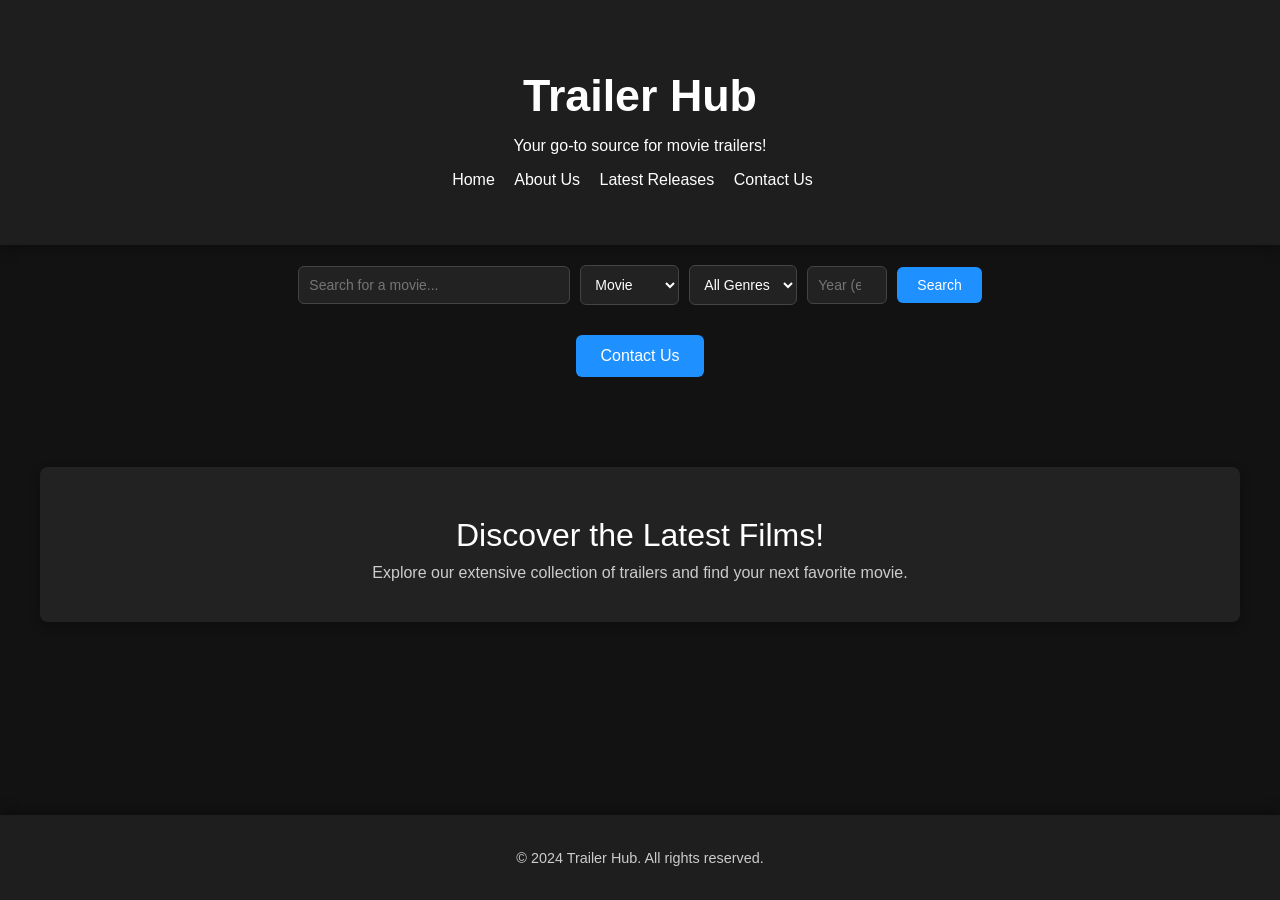
<file: .vscode/.vscode/index.html>
<!DOCTYPE html>
<html lang="en">
<head>
    <meta charset="UTF-8">
    <meta name="viewport" content="width=device-width, initial-scale=1.0">
    <title>Home - Trailer Hub</title>
    <link rel="stylesheet" href="style.css">
</head>
<body>
    <header>
        <div class="header-container">
            <h1>Trailer Hub</h1>
            <p>Your go-to source for movie trailers!</p>
            <!-- Navigation Links -->
            <nav>
                <ul>
                    <li><a href="index.html">Home</a></li>
                    <li><a href="aboutUs.html">About Us</a></li>
                    <li><a href="latesReleases.html">Latest Releases</a></li>
                    <li><a href="contactUs.html">Contact Us</a></li>
                </ul>
            </nav>
        </div>
    </header>

    <main>
        <!-- Search bar section -->
        <div id="search-container">
            <input type="text" id="movie-search" placeholder="Search for a movie...">
            <select id="search-type">
                <option value="movie">Movie</option>
                <option value="tv">TV Show</option>
            </select>
            <select id="genre">
                <option value="">All Genres</option>
                <!-- Genres will be populated dynamically -->
            </select>
            <input type="number" id="year" placeholder="Year (e.g., 2020)" min="1900" max="2024">
            <button id="search-btn">Search</button>
        </div>

        <!-- Button to link to Contact Us page -->
        <div class="contact-button-container">
            <a href="contactUs.html" class="contact-btn">Contact Us</a>
        </div>

        <!-- Results grid for search results -->
        <div id="results-grid"></div>
        
        <!-- Call to Action Section -->
        <div class="call-to-action">
            <h2>Discover the Latest Films!</h2>
            <p>Explore our extensive collection of trailers and find your next favorite movie.</p>
        </div>
    </main>

    <footer>
        <div class="footer-container">
            <p>&copy; 2024 Trailer Hub. All rights reserved.</p>
        </div>
    </footer>

    <script src="script.js"></script>
</body>
</html>
</file>
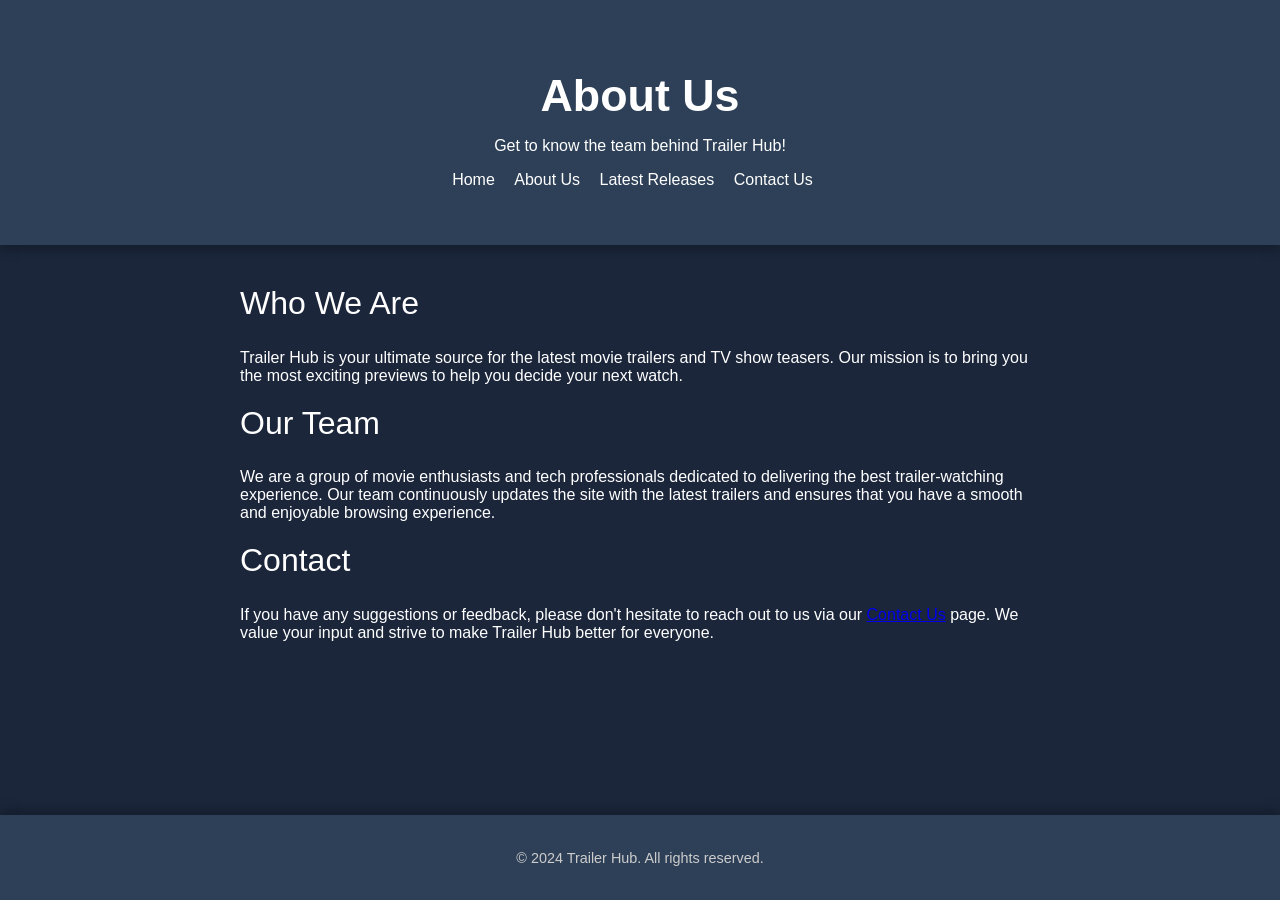
<file: .vscode/.vscode/aboutUs.html>
<!DOCTYPE html>
<html lang="en">
<head>
    <meta charset="UTF-8">
    <meta name="viewport" content="width=device-width, initial-scale=1.0">
    <title>About Us - Trailer Hub</title>
    <link rel="stylesheet" href="aboutUs.css">
</head>
<body>
    <header>
        <div class="header-container">
            <h1>About Us</h1>
            <p>Get to know the team behind Trailer Hub!</p>
            <!-- Navigation Links -->
            <nav>
                <ul>
                    <li><a href="index.html">Home</a></li>
                    <li><a href="aboutUs.html">About Us</a></li>
                    <li><a href="latesReleases.html">Latest Releases</a></li>
                    <li><a href="contactUs.html">Contact Us</a></li>
                </ul>
            </nav>
        </div>
    </header>

    <main>
        <section class="about-info">
            <h2>Who We Are</h2>
            <p>Trailer Hub is your ultimate source for the latest movie trailers and TV show teasers. Our mission is to bring you the most exciting previews to help you decide your next watch.</p>

            <h2>Our Team</h2>
            <p>We are a group of movie enthusiasts and tech professionals dedicated to delivering the best trailer-watching experience. Our team continuously updates the site with the latest trailers and ensures that you have a smooth and enjoyable browsing experience.</p>

            <h2>Contact</h2>
            <p>If you have any suggestions or feedback, please don't hesitate to reach out to us via our <a href="contactUs.html">Contact Us</a> page. We value your input and strive to make Trailer Hub better for everyone.</p>
        </section>
    </main>

    <footer>
        <div class="footer-container">
            <p>&copy; 2024 Trailer Hub. All rights reserved.</p>
        </div>
    </footer>
</body>
</html>
</file>
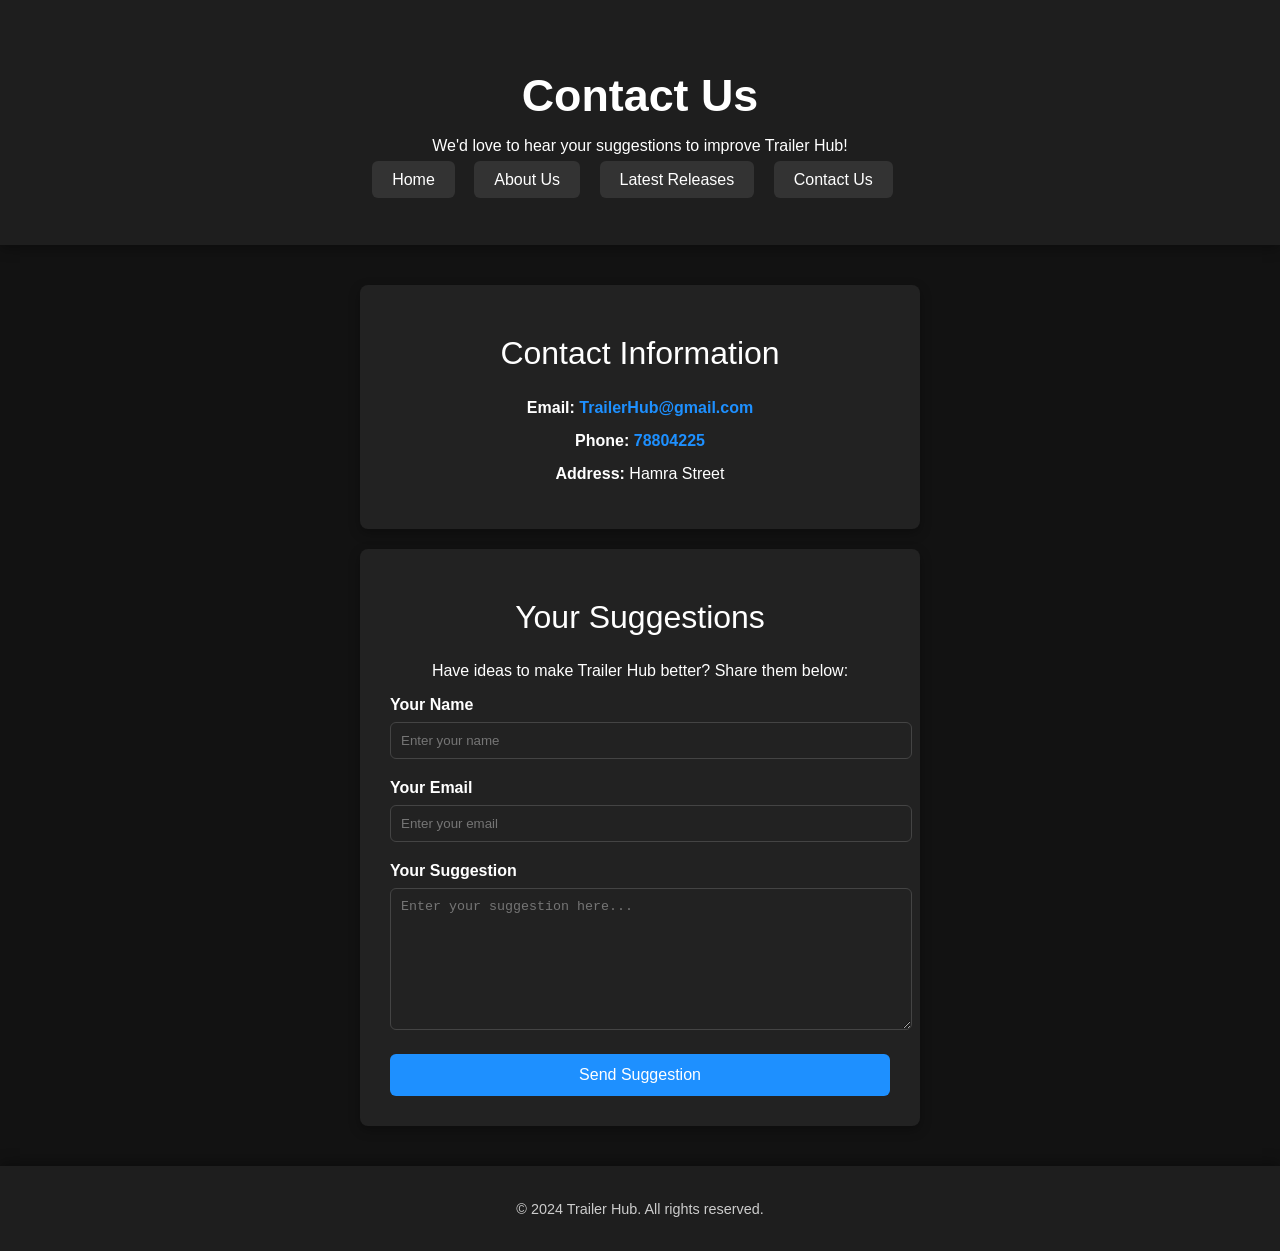
<file: .vscode/.vscode/contactUs.html>
<!DOCTYPE html>
<html lang="en">
<head>
    <meta charset="UTF-8">
    <meta name="viewport" content="width=device-width, initial-scale=1.0">
    <title>Contact Us - Trailer Hub</title>
    <link rel="stylesheet" href="style.css">
</head>
<body>

    <header>
        <div class="header-container">
            <h1>Contact Us</h1>
            <p>We'd love to hear your suggestions to improve Trailer Hub!</p>
            <!-- Navigation Links -->
            <nav>
                <ul class="navbar">
                    <li><a href="index.html">Home</a></li>
                    <li><a href="aboutUs.html">About Us</a></li>
                    <li><a href="latesReleases.html">Latest Releases</a></li>
                    <li><a href="contactUs.html">Contact Us</a></li>
                </ul>
            </nav>
        </div>
    </header>

    <main>
        <section class="contact-info-section">
            <h2>Contact Information</h2>
            <ul class="contact-info">
                <li><strong>Email:</strong> <a href="mailto:TrailerHub@gmail.com">TrailerHub@gmail.com</a></li>
                <li><strong>Phone:</strong> <a href="tel:+78804225">78804225</a></li>
                <li><strong>Address:</strong> Hamra Street</li>
            </ul>
        </section>

        <section class="suggestions-form-section">
            <h2>Your Suggestions</h2>
            <p>Have ideas to make Trailer Hub better? Share them below:</p>
            <form id="suggestions-form">
                <div class="form-group">
                    <label for="name">Your Name</label>
                    <input type="text" id="name" name="name" placeholder="Enter your name" required>
                </div>
                <div class="form-group">
                    <label for="email">Your Email</label>
                    <input type="email" id="email" name="email" placeholder="Enter your email" required>
                </div>
                <div class="form-group">
                    <label for="suggestion">Your Suggestion</label>
                    <textarea id="suggestion" name="suggestion" placeholder="Enter your suggestion here..." required></textarea>
                </div>
                <button type="submit" class="submit-btn">Send Suggestion</button>
            </form>
        </section>
    </main>

    <footer>
        <div class="footer-container">
            <p>&copy; 2024 Trailer Hub. All rights reserved.</p>
        </div>
    </footer>

</body>
</html>
</file>
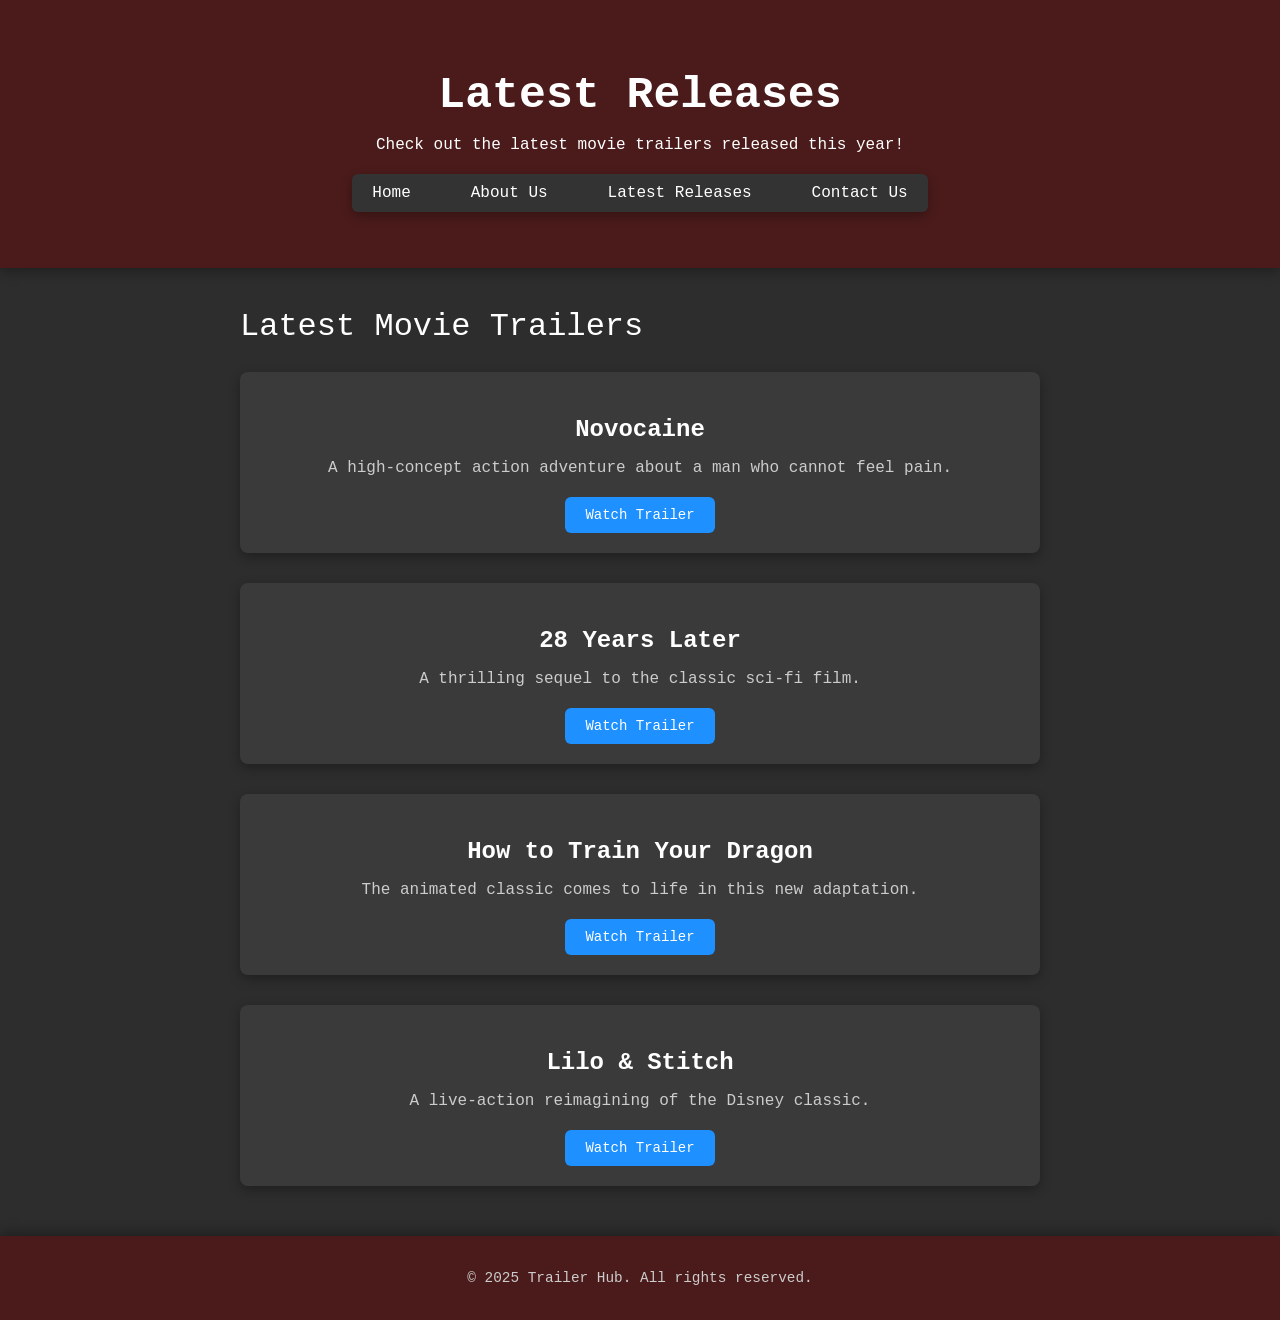
<file: .vscode/.vscode/latesReleases.html>
<!DOCTYPE html>
<html lang="en">
<head>
    <meta charset="UTF-8">
    <meta name="viewport" content="width=device-width, initial-scale=1.0">
    <title>Latest Releases - Trailer Hub</title>
    <link rel="stylesheet" href="latesReleases.css">
</head>
<body>
<header>
    <div class="header-container">
        <h1>Latest Releases</h1>
        <p>Check out the latest movie trailers released this year!</p>
        <!-- Navigation Links -->
        <nav>
            <ul class="navbar">
                <li><a href="index.html">Home</a></li>
                <li><a href="aboutUs.html">About Us</a></li>
                <li><a href="latesReleases.html">Latest Releases</a></li>
                <li><a href="contactUs.html">Contact Us</a></li>
            </ul>
        </nav>
    </div>
</header>
<main>
    <section class="latest-trailers">
        <h2>Latest Movie Trailers</h2>
        <div class="trailer">
            <h3>Novocaine</h3>
            <p>A high-concept action adventure about a man who cannot feel pain.</p>
            <a href="https://www.youtube.com/results?search_query=Novocaine+trailer" class="watch-trailer-btn" target="_blank">Watch Trailer</a>
        </div>
        <div class="trailer">
            <h3>28 Years Later</h3>
            <p>A thrilling sequel to the classic sci-fi film.</p>
            <a href="https://www.youtube.com/results?search_query=28+Years+Later+trailer" class="watch-trailer-btn" target="_blank">Watch Trailer</a>
        </div>
        <div class="trailer">
            <h3>How to Train Your Dragon</h3>
            <p>The animated classic comes to life in this new adaptation.</p>
            <a href="https://www.youtube.com/results?search_query=How+to+Train+Your+Dragon+trailer" class="watch-trailer-btn" target="_blank">Watch Trailer</a>
        </div>
        <div class="trailer">
            <h3>Lilo & Stitch</h3>
            <p>A live-action reimagining of the Disney classic.</p>
            <a href="https://www.youtube.com/results?search_query=Lilo+%26+Stitch+trailer" class="watch-trailer-btn" target="_blank">Watch Trailer</a>
        </div>
    </section>
</main>
<footer>
    <div class="footer-container">
        <p>&copy; 2025 Trailer Hub. All rights reserved.</p>
    </div>
</footer>
</body>
</html>
</file>
<file: .vscode/.vscode/style.css>
body {
    font-family: 'Segoe UI', Tahoma, Geneva, Verdana, sans-serif; /* Modern font */
    background-color: #121212; /* Dark background */
    color: #ffffff; /* Light text color */
    margin: 0;
    padding: 0;
    min-height: 100vh; /* Ensure the body takes up the full viewport height */
    display: flex;
    flex-direction: column;
}

main {
    flex: 1; /* Allow the main content to grow and fill the available space */
    padding: 20px;
    max-width: 1200px; /* Limit the maximum width for larger screens */
    margin: 0 auto; /* Center the content horizontally */
    width: 100%; /* Ensure it takes up the full width */
}

header {
    background-color: #1e1e1e; /* Darker background for the header */
    padding: 40px 0; /* Increased padding for a professional look */
    width: 100%; /* Ensure it takes up the full width */
    box-shadow: 0 4px 12px rgba(0, 0, 0, 0.3); /* Subtle shadow for depth */
}

.header-container {
    text-align: center;
    margin: 0 auto; /* Center the header content */
    max-width: 1200px; /* Limit the maximum width */
    padding: 0 20px; /* Add padding to the sides */
}

h1 {
    font-size: 2.8rem; /* Slightly larger for emphasis */
    color: #ffffff; /* White for main heading */
    margin-bottom: 10px; /* Better spacing */
    font-weight: 600; /* Semi-bold for a professional look */
}

h2 {
    font-size: 2rem; /* Larger for subheadings */
    margin-top: 20px;
    color: #ffffff; /* White for subheadings */
    font-weight: 500; /* Medium weight */
}

/* 📌 Navigation Styles */
nav ul {
    list-style-type: none;
    padding: 0;
}

nav ul li {
    display: inline;
    margin-right: 15px;
}

nav ul li a {
    color: #ffffff; /* White text */
    text-decoration: none; /* Remove underline */
    font-weight: 500; /* Medium weight */
    transition: color 0.3s ease; /* Smooth hover effect */
}

nav ul li a:hover {
    color: #1e90ff; /* Bright blue on hover */
}

/* 📌 Search Bar */
#search-container {
    display: flex;
    justify-content: center;
    align-items: center;
    gap: 10px;
    margin-bottom: 30px; /* Increased margin for better spacing */
    flex-wrap: wrap; /* Allow wrapping on smaller screens */
}

#movie-search {
    padding: 10px;
    width: 250px; /* Wider search box */
    font-size: 14px;
    border: 1px solid #444; /* Darker border */
    border-radius: 6px; /* Slightly rounded corners */
    background-color: #222; /* Dark input background */
    color: #ffffff; /* White text in input */
    transition: border-color 0.3s ease; /* Smooth transition for focus */
}

#movie-search:focus {
    border-color: #1e90ff; /* Highlight when focused */
    outline: none; /* Remove default outline */
}

#search-type, #genre {
    padding: 10px;
    font-size: 14px;
    border: 1px solid #444; /* Darker border */
    border-radius: 6px; /* Slightly rounded corners */
    background-color: #222; /* Dark input background */
    color: #ffffff; /* White text in input */
    transition: border-color 0.3s ease; /* Smooth transition for focus */
}

#search-type:focus, #genre:focus {
    border-color: #1e90ff; /* Highlight when focused */
    outline: none; /* Remove default outline */
}

#year {
    padding: 10px;
    font-size: 14px;
    border: 1px solid #444; /* Darker border */
    border-radius: 6px; /* Slightly rounded corners */
    background-color: #222; /* Dark input background */
    color: #ffffff; /* White text in input */
    transition: border-color 0.3s ease; /* Smooth transition for focus */
}

#year:focus {
    border-color: #1e90ff; /* Highlight when focused */
    outline: none; /* Remove default outline */
}

#search-btn {
    padding: 10px 20px;
    font-size: 14px;
    background-color: #1e90ff; /* Bright blue for emphasis */
    color: #ffffff;
    border: none;
    border-radius: 6px; /* Slightly rounded corners */
    cursor: pointer;
    transition: background-color 0.3s ease; /* Smooth hover effect */
}

#search-btn:hover {
    background-color: #0073e6; /* Darker blue on hover */
}

/* 📌 Contact Button */
.contact-button-container {
    text-align: center;
    margin: 30px 0; /* Increased margin for better spacing */
}

.contact-btn {
    display: inline-block;
    padding: 12px 24px;
    font-size: 16px;
    color: #ffffff;
    background-color: #1e90ff; /* Bright blue for emphasis */
    border: none;
    border-radius: 6px; /* Slightly rounded corners */
    text-decoration: none;
    transition: background-color 0.3s ease; /* Smooth hover effect */
}

.contact-btn:hover {
    background-color: #0073e6; /* Darker blue on hover */
}

/* 📌 Movie Results Grid */
#results-grid {
    display: grid;
    grid-template-columns: repeat(auto-fill, minmax(250px, 1fr)); /* Responsive grid layout */
    gap: 20px; /* Space between cards */
    padding: 20px;
    width: 100%; /* Ensure it takes up the full width */
    max-width: 1200px; /* Limit the maximum width */
    margin: 0 auto; /* Center the grid */
}

.movie-card {
    background-color: #222;
    padding: 20px; /* Increased padding for better spacing */
    border-radius: 8px; /* Slightly rounded corners */
    text-align: center;
    box-shadow: 0 4px 12px rgba(0, 0, 0, 0.3); /* Subtle shadow for depth */
    transition: transform 0.3s }
    /* 📌 Movie Results Grid (continued) */
.movie-card:hover {
    transform: translateY(-5px); /* Slight lift on hover */
    box-shadow: 0 6px 16px rgba(0, 0, 0, 0.4); /* Enhanced shadow on hover */
}

.movie-card img {
    width: 100%;
    max-height: 180px;
    object-fit: cover;
    border-radius: 6px; /* Slightly rounded corners */
}

.movie-card h3 {
    font-size: 1.3rem; /* Slightly larger for emphasis */
    margin: 15px 0; /* Better spacing */
    color: #ffffff;
    font-weight: 500; /* Medium weight */
}

.movie-card p {
    font-size: 0.9rem;
    line-height: 1.5; /* Improved line height for readability */
    margin-bottom: 15px; /* Better spacing */
    color: #cccccc;
}

.watch-trailer-btn {
    display: inline-block;
    padding: 10px 15px;
    font-size: 14px;
    color: #ffffff;
    background-color: #1e90ff; /* Bright blue for emphasis */
    border: none;
    border-radius: 6px; /* Slightly rounded corners */
    cursor: pointer;
    text-decoration: none;
    transition: background-color 0.3s ease; /* Smooth hover effect */
    width: 100%;
}

.watch-trailer-btn:hover {
    background-color: #0073e6; /* Darker blue on hover */
}

/* 📌 Call to Action Section */
.call-to-action {
    text-align: center;
    background-color: #222;
    padding: 30px; /* Increased padding for better spacing */
    border-radius: 8px; /* Slightly rounded corners */
    margin: 20px 0;
    box-shadow: 0 4px 12px rgba(0, 0, 0, 0.3); /* Subtle shadow for depth */
}

.call-to-action h2 {
    font-size: 2rem; /* Larger for emphasis */
    color: #ffffff;
    margin-bottom: 10px; /* Better spacing */
}

.call-to-action p {
    font-size: 1rem;
    color: #cccccc;
    margin: 10px 0;
}

/* 📌 Footer Styling */
footer {
    background-color: #1e1e1e; /* Darker background for the footer */
    padding: 20px;
    text-align: center;
    margin-top: auto; /* Push the footer to the bottom */
    box-shadow: 0 -4px 12px rgba(0, 0, 0, 0.3); /* Subtle shadow for depth */
}

.footer-container {
    max-width: 1200px;
    margin: 0 auto;
    font-size: 0.9rem;
    color: #cccccc;
}

/* 📌 Contact Us Page Styling */
.contact-info-section,
.suggestions-form-section {
    background-color: #222;
    border-radius: 8px; /* Slightly rounded corners */
    box-shadow: 0 4px 12px rgba(0, 0, 0, 0.3); /* Subtle shadow for depth */
    padding: 30px; /* Increased padding for better spacing */
    margin: 20px auto;
    width: 90%;
    max-width: 500px;
    text-align: center;
}

/* 📌 Contact Info */
.contact-info {
    list-style: none;
    padding: 0;
}

.contact-info li {
    margin: 15px 0; /* Better spacing */
    font-size: 16px;
    color: #ffffff;
}

.contact-info a {
    color: #1e90ff; /* Bright blue for links */
    text-decoration: none;
    font-weight: bold;
    transition: color 0.3s ease; /* Smooth hover effect */
}

.contact-info a:hover {
    color: #0073e6; /* Darker blue on hover */
}

/* 📌 Form Styling */
.form-group {
    margin-bottom: 20px; /* Better spacing */
    text-align: left;
}

label {
    font-weight: bold;
    display: block;
    margin-bottom: 8px; /* Better spacing */
    color: #ffffff;
}

input[type="text"],
input[type="email"],
textarea {
    width: 100%;
    padding: 10px;
    border: 1px solid #444; /* Darker border */
    border-radius: 6px; /* Slightly rounded corners */
    background-color: #222; /* Dark input background */
    color: #ffffff; /* White text in input */
    transition: border-color 0.3s ease; /* Smooth transition for focus */
}

input[type="text"]:focus,
input[type="email"]:focus,
textarea:focus {
    border-color: #1e90ff; /* Highlight when focused */
    outline: none; /* Remove default outline */
}

textarea {
    height: 120px; /* Slightly taller for better usability */
}

/* 📌 Submit Button */
.submit-btn {
    background-color: #1e90ff; /* Bright blue for emphasis */
    color: #ffffff;
    border: none;
    border-radius: 6px; /* Slightly rounded corners */
    padding: 12px 24px;
    cursor: pointer;
    font-size: 16px;
    transition: background-color 0.3s ease; /* Smooth hover effect */
    width: 100%;
}

.submit-btn:hover {
    background-color: #0073e6; /* Darker blue on hover */
}
.navbar li {
    display: inline;
}

.navbar li a {
    color: #ffffff; /* White text */
    text-decoration: none; /* Remove underline */
    font-weight: 500; /* Medium weight */
    padding: 10px 20px;
    border-radius: 6px; /* Rounded corners */
    background-color: #333; /* Background for nav items */
    transition: color 0.3s ease, background-color 0.3s ease; /* Smooth hover effect */
}

.navbar li a:hover {
    color: #1e90ff; /* Bright blue on hover */
    background-color: #444; /* Slightly lighter background on hover */
}
</file>
<file: .vscode/.vscode/aboutUs.css>
body {
    font-family: 'Segoe UI', Tahoma, Geneva, Verdana, sans-serif; /* Modern font */
    background-color: #1b263b; /* Dark blue background */
    color: #ffffff; /* Light text color */
    margin: 0;
    padding: 0;
    min-height: 100vh; /* Ensure the body takes up the full viewport height */
    display: flex;
    flex-direction: column;
}

header {
    background-color: #2e4057; /* Darker blue for the header */
    padding: 40px 0; /* Increased padding for a professional look */
    width: 100%; /* Ensure it takes up the full width */
    box-shadow: 0 4px 12px rgba(0, 0, 0, 0.3); /* Subtle shadow for depth */
}

.header-container {
    text-align: center;
    margin: 0 auto; /* Center the header content */
    max-width: 1200px; /* Limit the maximum width */
    padding: 0 20px; /* Add padding to the sides */
}

h1 {
    font-size: 2.8rem; /* Slightly larger for emphasis */
    color: #ffffff; /* White for main heading */
    margin-bottom: 10px; /* Better spacing */
    font-weight: 600; /* Semi-bold for a professional look */
}

/* 📌 Navigation Styles */
nav ul {
    list-style-type: none;
    padding: 0;
}

nav ul li {
    display: inline;
    margin-right: 15px;
}

nav ul li a {
    color: #ffffff; /* White text */
    text-decoration: none; /* Remove underline */
    font-weight: 500; /* Medium weight */
    transition: color 0.3s ease; /* Smooth hover effect */
}

nav ul li a:hover {
    color: #1e90ff; /* Bright blue on hover */
}

h2 {
    font-size: 2rem; /* Larger for subheadings */
    margin-top: 20px;
    color: #ffffff; /* White for subheadings */
    font-weight: 500; /* Medium weight */
}

.about-info {
    padding: 20px;
    max-width: 800px; /* Limit the maximum width */
    margin: 0 auto; /* Center the content */
}

footer {
    background-color: #2e4057; /* Darker blue for the footer */
    padding: 20px;
    text-align: center;
    margin-top: auto; /* Push the footer to the bottom */
    box-shadow: 0 -4px 12px rgba(0, 0, 0, 0.3); /* Subtle shadow for depth */
}

.footer-container {
    max-width: 1200px;
    margin: 0 auto;
    font-size: 0.9rem;
    color: #cccccc;
}
</file>
<file: .vscode/.vscode/latesReleases.css>
body {
    font-family: 'Courier New', Courier, monospace; /* Classic font */
    background-color: #2d2d2d; /* Dark background */
    color: #ffffff; /* Light text color */
    margin: 0;
    padding: 0;
    min-height: 100vh; /* Ensure the body takes up the full viewport height */
    display: flex;
    flex-direction: column;
}

header {
    background-color: #4b1b1b; /* Darker background for the header */
    padding: 40px 0; /* Increased padding for a professional look */
    width: 100%; /* Ensure it takes up the full width */
    box-shadow: 0 4px 12px rgba(0, 0, 0, 0.3); /* Subtle shadow for depth */
    display: flex; /* Flexbox for alignment */
    justify-content: center; /* Center the header content */
}

.header-container {
    text-align: center;
    max-width: 1200px; /* Limit the maximum width */
    padding: 0 20px; /* Add padding to the sides */
}

h1 {
    font-size: 2.8rem; /* Slightly larger for emphasis */
    color: #ffffff; /* White for main heading */
    margin-bottom: 10px; /* Better spacing */
    font-weight: 600; /* Semi-bold for a professional look */
}

/* 📌 Navigation Styles */
nav {
    margin-top: 20px;
}

.navbar {
    list-style-type: none;
    padding: 0;
    display: flex;
    justify-content: center;
    gap: 20px; /* Space between nav items */
    background-color: #333; /* Dark background for the nav bar */
    padding: 10px 0;
    border-radius: 8px; /* Rounded corners */
    box-shadow: 0 4px 12px rgba(0, 0, 0, 0.3); /* Subtle shadow for depth */
}

.navbar li {
    display: inline;
}

.navbar li a {
    color: #ffffff; /* White text */
    text-decoration: none; /* Remove underline */
    font-weight: 500; /* Medium weight */
    padding: 10px 20px;
    border-radius: 6px; /* Rounded corners */
    background-color: #333; /* Background for nav items */
    transition: color 0.3s ease, background-color 0.3s ease; /* Smooth hover effect */
}

.navbar li a:hover {
    color: #1e90ff; /* Bright blue on hover */
    background-color: #444; /* Slightly lighter background on hover */
}

/* 📌 Latest Trailers Section */
h2 {
    font-size: 2rem; /* Larger for subheadings */
    margin-top: 20px;
    color: #ffffff; /* White for subheadings */
    font-weight: 500; /* Medium weight */
}

.latest-trailers {
    padding: 20px;
    max-width: 800px; /* Limit the maximum width */
    margin: 0 auto; /* Center the content */
}

.trailer {
    margin-bottom: 30px; /* Space between trailers */
    padding: 20px;
    background-color: #3a3a3a; /* Slightly lighter background for trailers */
    border-radius: 8px; /* Rounded corners */
    box-shadow: 0 4px 12px rgba(0, 0, 0, 0.3); /* Subtle shadow for depth */
    text-align: center;
}

.trailer img {
    width: 100%;
    max-height: 240px;
    object-fit: cover;
    border-radius: 6px; /* Slightly rounded corners */
    margin-bottom: 15px; /* Better spacing */
}

.trailer h3 {
    font-size: 1.5rem;
    color: #ffffff;
    margin-bottom: 10px; /* Better spacing */
    font-weight: 600; /* Semi-bold for emphasis */
}

.trailer p {
    font-size: 1rem;
    color: #cccccc;
    margin-bottom: 20px; /* Better spacing */
}

.watch-trailer-btn {
    display: inline-block;
    padding: 10px 20px;
    font-size: 14px;
    color: #ffffff;
    background-color: #1e90ff; /* Bright blue for emphasis */
    border: none;
    border-radius: 6px; /* Slightly rounded corners */
    cursor: pointer;
    text-decoration: none;
    transition: background-color 0.3s ease; /* Smooth hover effect */
}

.watch-trailer-btn:hover {
    background-color: #0073e6; /* Darker blue on hover */
}

/* 📌 Footer Styling */
footer {
    background-color: #4b1b1b; /* Darker background for the footer */
    padding: 20px;
    text-align: center;
    margin-top: auto; /* Push the footer to the bottom */
    box-shadow: 0 -4px 12px rgba(0, 0, 0, 0.3); /* Subtle shadow for depth */
}

.footer-container {
    max-width: 1200px;
    margin: 0 auto;
    font-size: 0.9rem;
    color: #cccccc;
}
</file>
